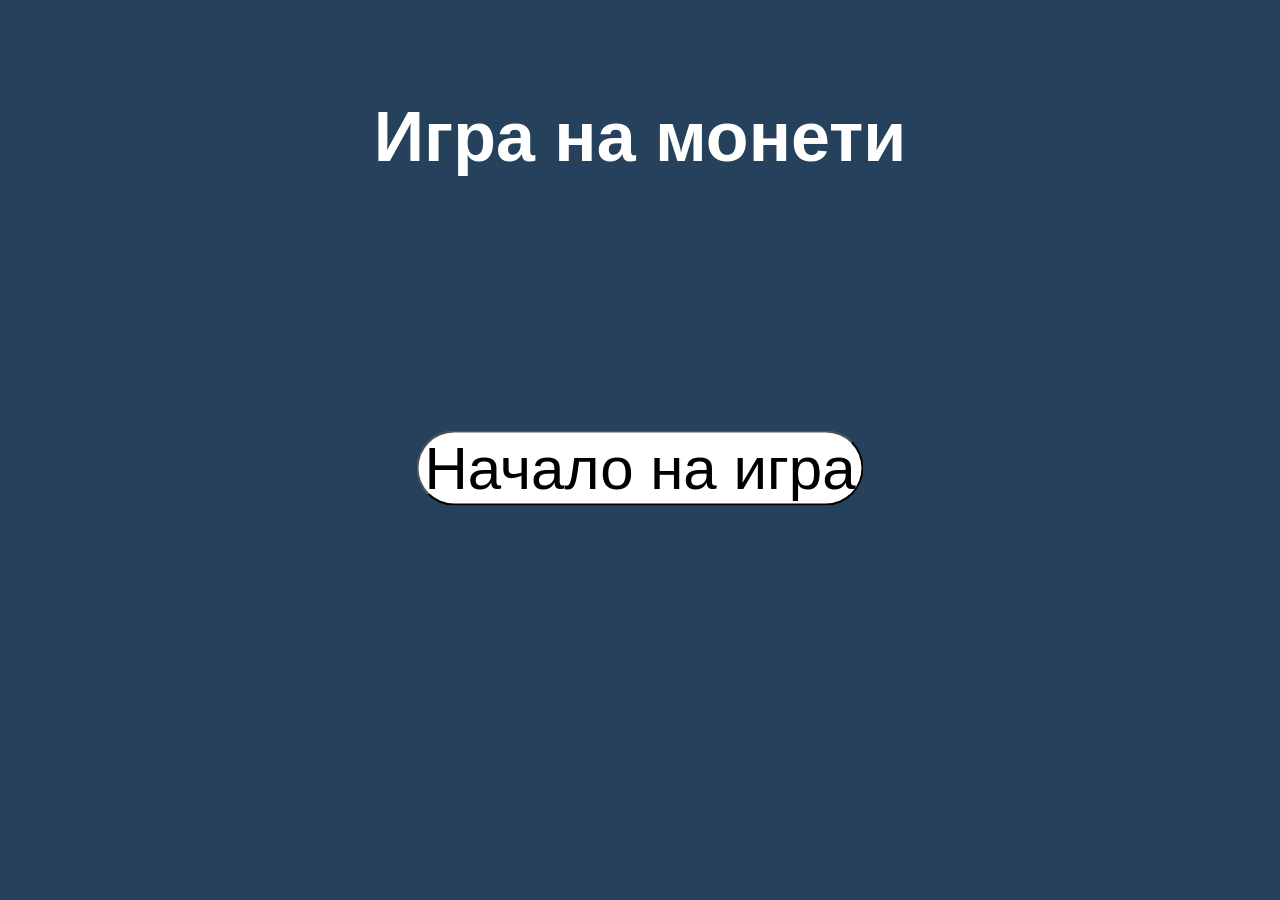
<file: index.html>
<!DOCTYPE html>
<html lang="en">

<head>
    <meta charset="UTF-8">
    <meta name="viewport" content="width=device-width, initial-scale=1.0">
    <title>Игра на монети</title>
    <link rel="stylesheet" href="styles.css">
</head>

<body>
    <h1 class="NameOfGame"> Игра на монети </h1>
    <a href="SetParameters.html">
        <button class="StartGame"> Начало на игра</button>
    </a>

</body>

</html>
</file>
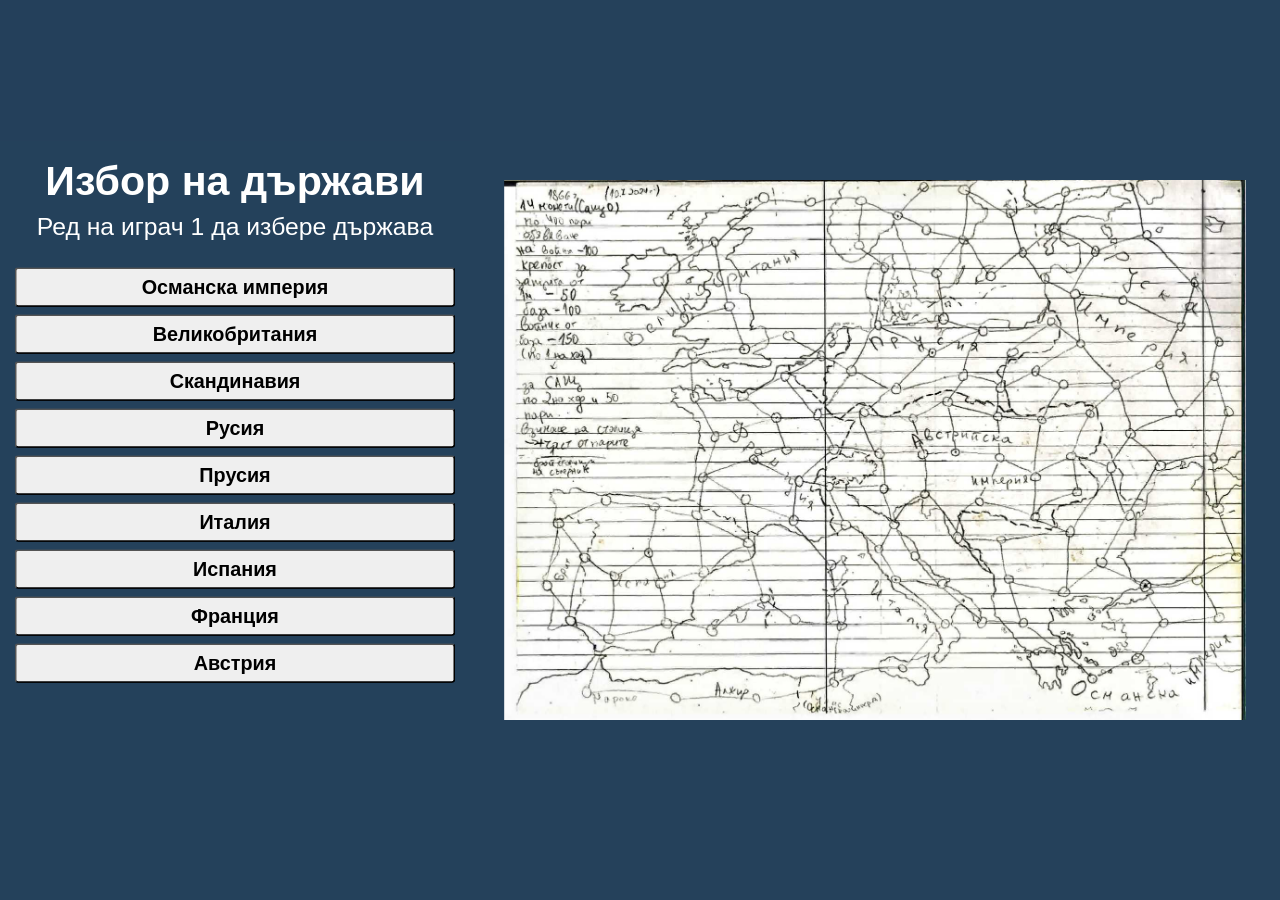
<file: countries_europe.html>
<!DOCTYPE html>
<html lang="en">
<head>
    <meta charset="UTF-8">
    <meta name="viewport" content="width=device-width, initial-scale=1.0">
    <title>Избор на държави</title>
    <link rel="stylesheet" href="styles.css">
</head>
<body>
    <!-- Left SVG for controls -->
    <svg id="left-svg" viewBox="0 0 570 1030" preserveAspectRatio="xMinYMid meet">
        <foreignObject width="570" height="1030">
            <div xmlns="http://www.w3.org/1999/xhtml" class="left-panel">
                <div class="textFont30">
                    <div id="country-selection" class="hidden">
                        <h2>Избор на държави</h2>
                        <div id="current-player">Ред на играч 1 да избере държава</div>
                    </div>
                </div>
                <div id="countries-list" class="countries-grid">
                    <button class="country-btn" data-country="Ottoman">Османска империя</button>
                    <button class="country-btn" data-country="Britain">Великобритания</button>
                    <button class="country-btn" data-country="Scandinavia">Скандинавия</button>
                    <button class="country-btn" data-country="Russia">Русия</button>
                    <button class="country-btn" data-country="Prussia">Прусия</button>
                    <button class="country-btn" data-country="Italy">Италия</button>
                    <button class="country-btn" data-country="Spain">Испания</button>
                    <button class="country-btn" data-country="France">Франция</button>
                    <button class="country-btn" data-country="Austria">Австрия</button>
                </div>
            </div>
        </foreignObject>
    </svg>

    <!-- Right SVG for map -->
    <svg id="right-svg" viewBox="0 0 1200 800" preserveAspectRatio="xMaxYMid meet">
        <image xlink:href="Europe.jpg" width="1200" height="800"></image>
        <g id="connections"></g>
        <g id="points"></g>
    </svg>

    <script src="data_europe.js"></script>
    <script src="countries_europe.js"></script>
</body>
</html>
</file>
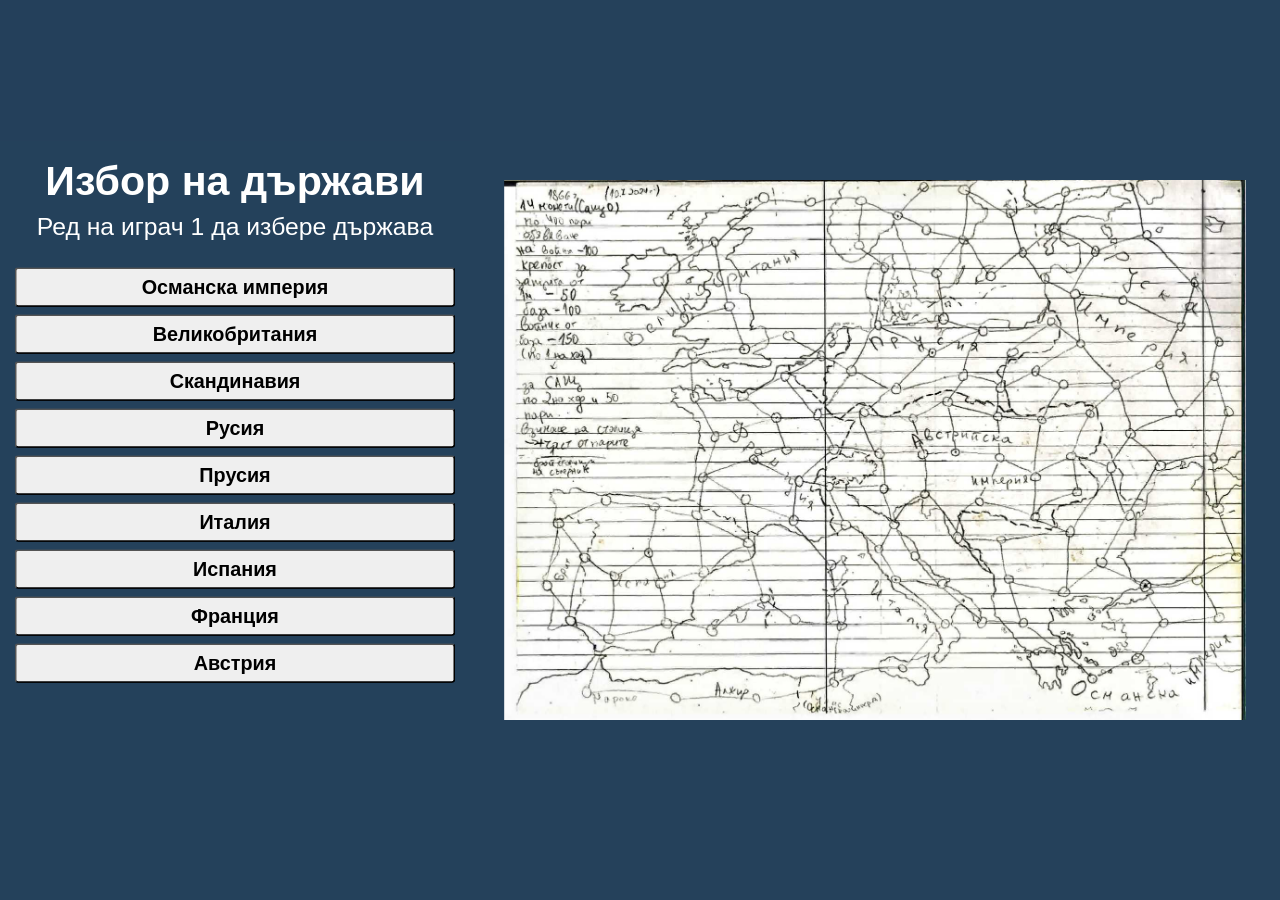
<file: countries_europe_3.html>
<!DOCTYPE html>
<html lang="en">
<head>
    <meta charset="UTF-8">
    <meta name="viewport" content="width=device-width, initial-scale=1.0">
    <title>Избор на държави - 3 играча</title>
    <link rel="stylesheet" href="styles.css">
</head>
<body>
    <!-- Left SVG for controls -->
    <svg id="left-svg" viewBox="0 0 570 1030" preserveAspectRatio="xMinYMid meet">
        <foreignObject width="570" height="1030">
            <div xmlns="http://www.w3.org/1999/xhtml" class="left-panel">
                <div class="textFont30">
                    <div id="country-selection" class="hidden">
                        <h2>Избор на държави</h2>
                        <div id="current-player">Ред на играч 1 да избере държава</div>
                    </div>
                </div>
                <div id="countries-list" class="countries-grid">
                    <button class="country-btn" data-country="Ottoman">Османска империя</button>
                    <button class="country-btn" data-country="Britain">Великобритания</button>
                    <button class="country-btn" data-country="Scandinavia">Скандинавия</button>
                    <button class="country-btn" data-country="Russia">Русия</button>
                    <button class="country-btn" data-country="Prussia">Прусия</button>
                    <button class="country-btn" data-country="Italy">Италия</button>
                    <button class="country-btn" data-country="Spain">Испания</button>
                    <button class="country-btn" data-country="France">Франция</button>
                    <button class="country-btn" data-country="Austria">Австрия</button>
                </div>
            </div>
        </foreignObject>
    </svg>

    <!-- Right SVG for map -->
    <svg id="right-svg" viewBox="0 0 1200 800" preserveAspectRatio="xMaxYMid meet">
        <image xlink:href="Europe.jpg" width="1200" height="800"></image>
        <g id="connections"></g>
        <g id="points"></g>
    </svg>

    <script src="data_europe.js"></script>
    <script src="countries_europe_3.js"></script>
</body>
</html>
</file>
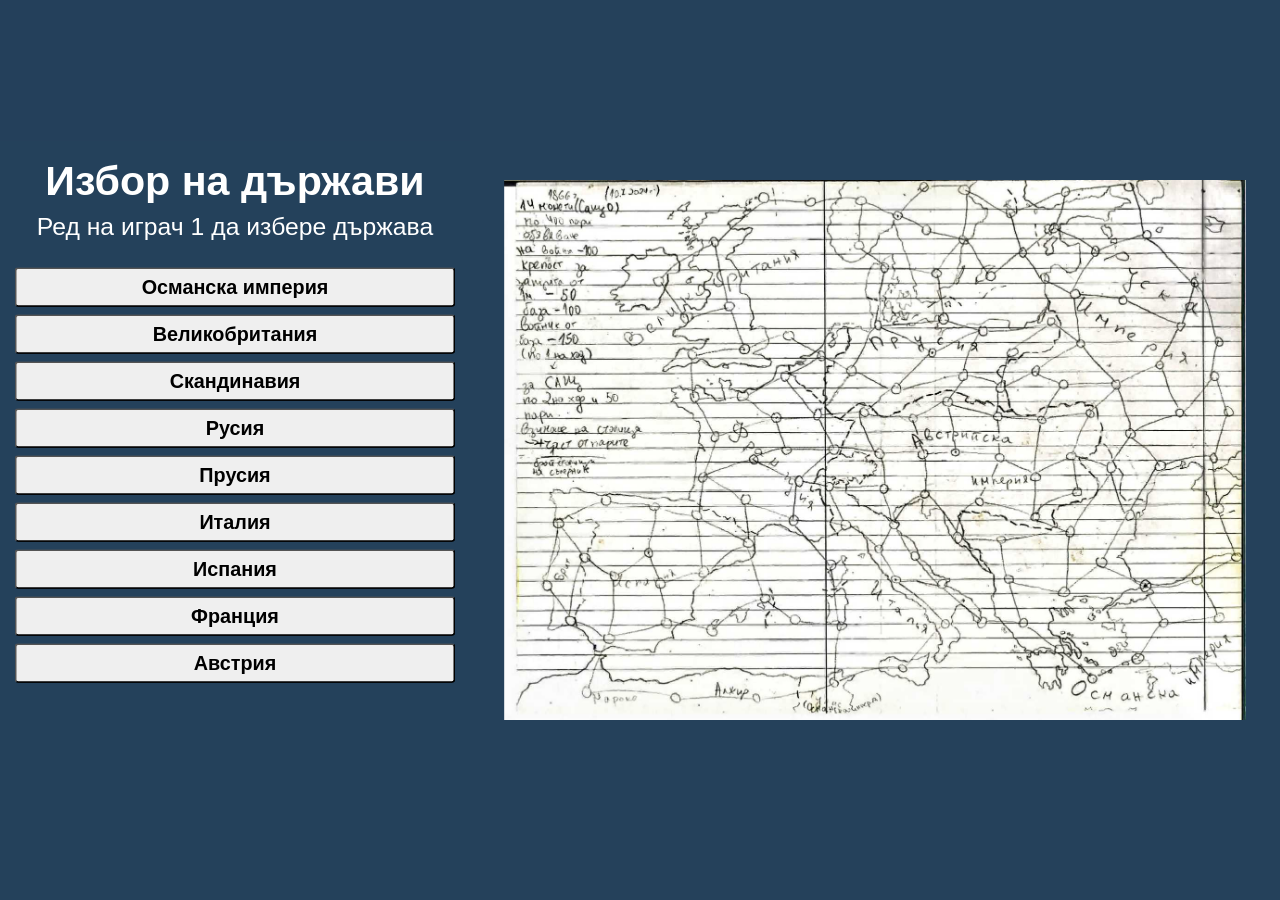
<file: countries_europe_4.html>
<!DOCTYPE html>
<html lang="en">
<head>
    <meta charset="UTF-8">
    <meta name="viewport" content="width=device-width, initial-scale=1.0">
    <title>Избор на държави - 4 играча</title>
    <link rel="stylesheet" href="styles.css">
</head>
<body>
    <!-- Left SVG for controls -->
    <svg id="left-svg" viewBox="0 0 570 1030" preserveAspectRatio="xMinYMid meet">
        <foreignObject width="570" height="1030">
            <div xmlns="http://www.w3.org/1999/xhtml" class="left-panel">
                <div class="textFont30">
                    <div id="country-selection" class="hidden">
                        <h2>Избор на държави</h2>
                        <div id="current-player">Ред на играч 1 да избере държава</div>
                    </div>
                </div>
                <div id="countries-list" class="countries-grid">
                    <button class="country-btn" data-country="Ottoman">Османска империя</button>
                    <button class="country-btn" data-country="Britain">Великобритания</button>
                    <button class="country-btn" data-country="Scandinavia">Скандинавия</button>
                    <button class="country-btn" data-country="Russia">Русия</button>
                    <button class="country-btn" data-country="Prussia">Прусия</button>
                    <button class="country-btn" data-country="Italy">Италия</button>
                    <button class="country-btn" data-country="Spain">Испания</button>
                    <button class="country-btn" data-country="France">Франция</button>
                    <button class="country-btn" data-country="Austria">Австрия</button>
                </div>
            </div>
        </foreignObject>
    </svg>

    <!-- Right SVG for map -->
    <svg id="right-svg" viewBox="0 0 1200 800" preserveAspectRatio="xMaxYMid meet">
        <image xlink:href="Europe.jpg" width="1200" height="800"></image>
        <g id="connections"></g>
        <g id="points"></g>
    </svg>

    <script src="data_europe.js"></script>
    <script src="countries_europe_4.js"></script>
</body>
</html>
</file>
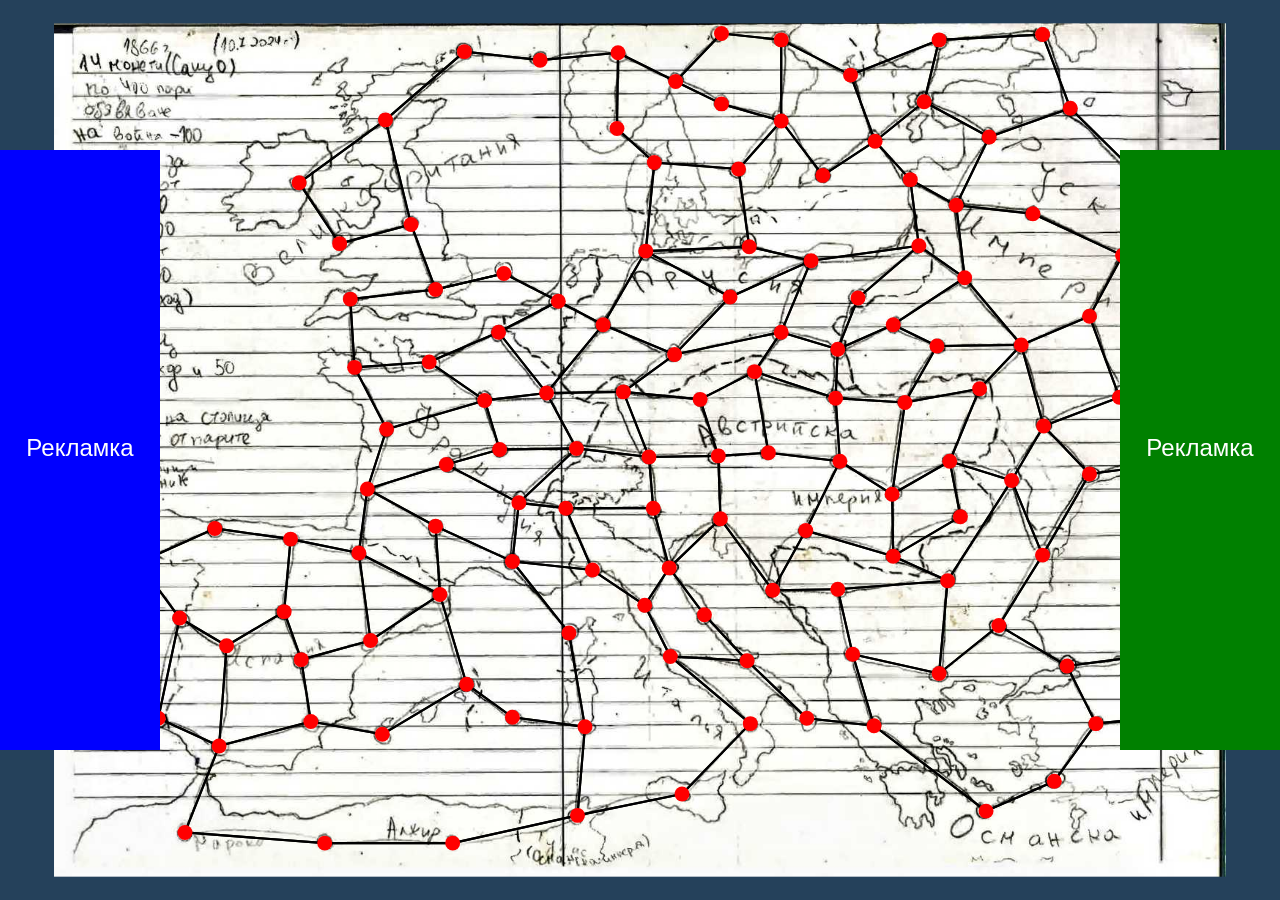
<file: game_europe.html>
<!DOCTYPE html>
<html lang="en">

<head>
    <meta charset="UTF-8">
    <meta name="viewport" content="width=device-width, initial-scale=1.0">
    <title>Европа</title>
    <link rel="stylesheet" href="styles.css">
</head>

<body>

    <svg id="left-side-image" class="side-image" xmlns="http://www.w3.org/2000/svg" viewBox="0 0 160 600">
        <!-- Example SVG content, you can customize it as needed -->
        <rect x="0" y="0" width="160" height="600" fill="blue" />
        <text x="50%" y="50%" text-anchor="middle" dominant-baseline="middle" fill="white" font-size="24">Рекламка</text>
    </svg>

    <!-- Right side SVG image -->
    <svg id="right-side-image" class="side-image" xmlns="http://www.w3.org/2000/svg" viewBox="0 0 160 600">
        <!-- Example SVG content, you can customize it as needed -->
        <rect x="0" y="0" width="160" height="600" fill="green" />
        <text x="50%" y="50%" text-anchor="middle" dominant-baseline="middle" fill="white" font-size="24">Рекламка</text>
    </svg>

    <svg viewBox="0 0 1200 800" preserveAspectRatio="xMidYMid meet" xmlns="http://www.w3.org/2000/svg">
        <image xlink:href="Europe.jpg" width="1200" height="800"></image>
        <g id="connections"></g>
        <g id="points"></g>
        <g id="pawns"></g>
    </svg>

    <script src="data_europe.js"></script>
    <script src="script_europe.js"></script>
</body>

</html>
</file>
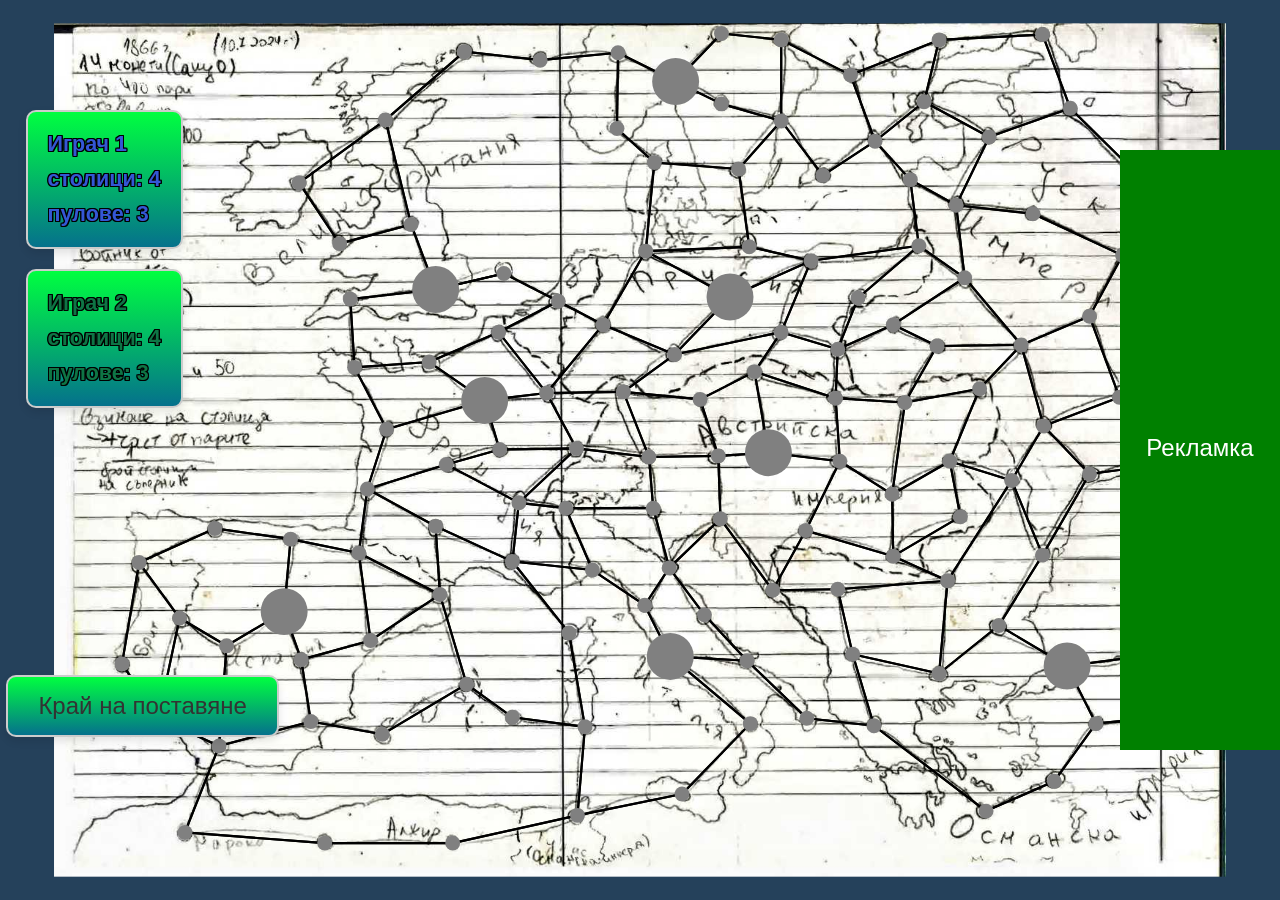
<file: game_europe_2.html>
<!DOCTYPE html>
<html lang="bg">

<head>
    <meta charset="UTF-8">
    <meta name="viewport" content="width=device-width, initial-scale=1.0">
    <title>Европа</title>
    <link rel="stylesheet" href="styles.css">
</head>

<body>
    <!-- Right side SVG image -->
    <svg id="right-side-image" class="side-image" xmlns="http://www.w3.org/2000/svg" viewBox="0 0 160 600">
        <!-- Example SVG content, you can customize it as needed -->
        <rect x="0" y="0" width="160" height="600" fill="green" />
        <text x="50%" y="50%" text-anchor="middle" dominant-baseline="middle" fill="white" font-size="24">Рекламка</text>
    </svg>

    <div class="location">
        <div id="pawns-count" class="pawns-count">
            <p id="player1-name" class="player1-names"></p> <!-- Here should be the player 1 name -->
            <p id="player1-capitals-info" class="player1-names">столици: <span id="player1-capitals" class="player1-capitals">4</span></p> <!-- Here should be the player 1 capitals -->
            <p id="player1-info" class="player1-names">пулове: <span id="player1-pawns" class="player1-pawns">0</span></p> <!-- Here should be the player 1 pawns -->
        </div>
        <div id="capitals-count" class="capitals-count">
            <p id="player2-name" class="player2-names"></p> <!-- Here should be the player 2 name -->
            <p id="player2-capitals-info" class="player2-names">столици: <span id="player2-capitals" class="player2-capitals">4</span></p> <!-- Here should be the player 2 capitals -->
            <p id="player2-info" class="player2-names">пулове: <span id="player2-pawns" class="player2-pawns">0</span></p> <!-- Here should be the player 2 pawns -->
        </div>
    

    <div id="info-panel">
        <div id="player1-capital-info"></div>
        <div id="player2-capital-info"></div>
      </div>
    </div>
      
    <button id="endPlacingButton" style="position: absolute; top: 75%; left: 0.5%; padding: 15px 30px; font-size: 24px; background: linear-gradient(to bottom, #00FF40, #05718c); border: 2px solid #ccc; border-radius: 10px; color: #333; cursor: pointer; box-shadow: 0 4px 8px rgba(0, 0, 0, 0.1);">Край на поставяне</button>

    <svg viewBox="0 0 1200 800" preserveAspectRatio="xMidYMid meet" xmlns="http://www.w3.org/2000/svg">
        <image xlink:href="Europe.jpg" width="1200" height="800"></image>
        <g id="connections"></g> 
        <g id="points"></g>
        <g id="pawns"></g>
    </svg>

    <script src="data_europe.js"></script>
    <script src="script_europe_2.js"></script>
</body>

</html>
</file>
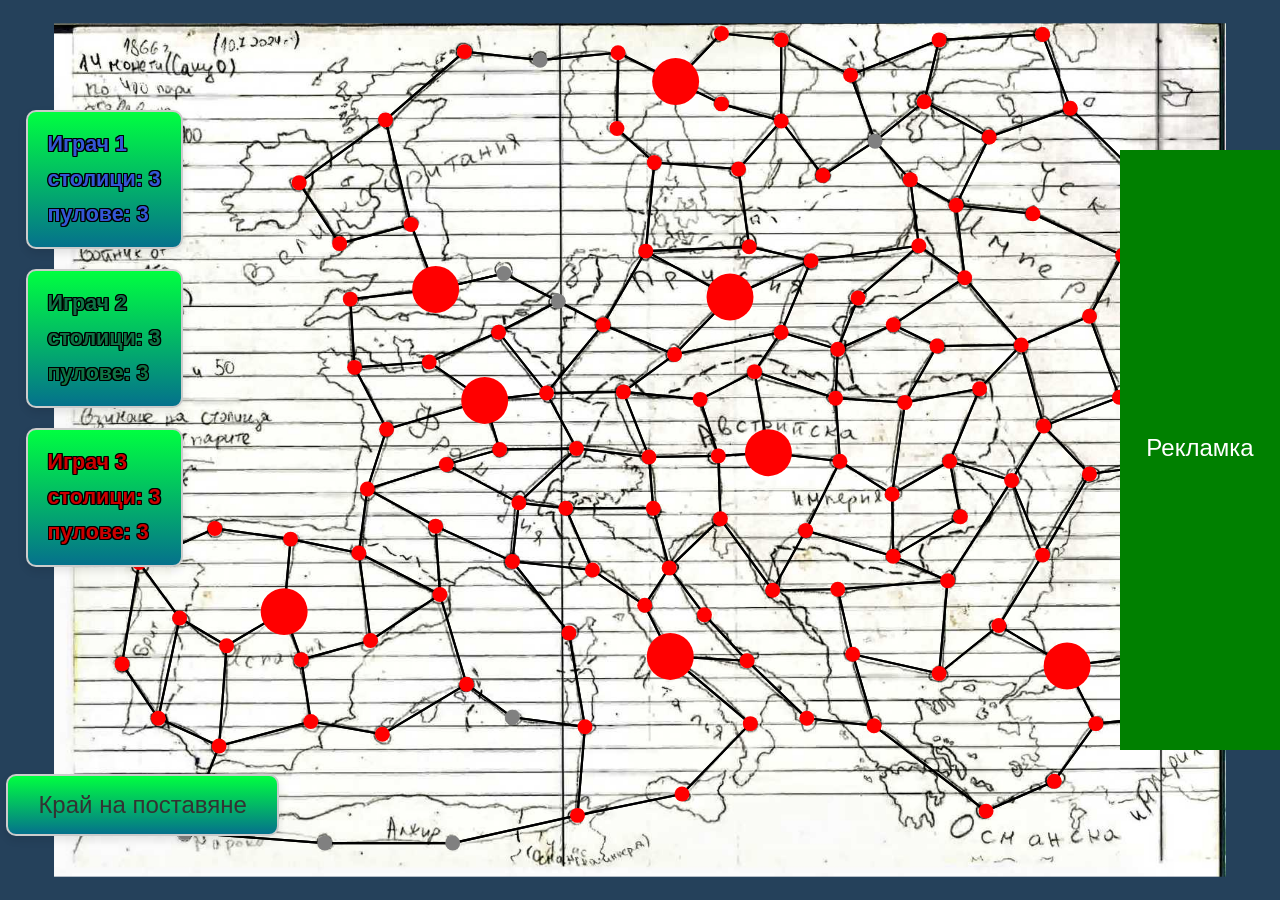
<file: game_europe_3.html>
<!DOCTYPE html>
<html lang="bg">

<head>
    <meta charset="UTF-8">
    <meta name="viewport" content="width=device-width, initial-scale=1.0">
    <title>Европа</title>
    <link rel="stylesheet" href="styles.css">
</head>

<body>
    <!-- Right side SVG image -->
    <svg id="right-side-image" class="side-image" xmlns="http://www.w3.org/2000/svg" viewBox="0 0 160 600">
        <!-- Example SVG content, you can customize it as needed -->
        <rect x="0" y="0" width="160" height="600" fill="green" />
        <text x="50%" y="50%" text-anchor="middle" dominant-baseline="middle" fill="white" font-size="24">Рекламка</text>
    </svg>

    <div class="location">
        <div id="pawns-count" class="pawns-count">
            <p id="player1-name" class="player1-names"></p> <!-- Here should be the player 1 name -->
            <p id="player1-capitals-info" class="player1-names">столици: <span id="player1-capitals" class="player1-capitals">4</span></p> <!-- Here should be the player 1 capitals -->
            <p id="player1-info" class="player1-names">пулове: <span id="player1-pawns" class="player1-pawns">0</span></p> <!-- Here should be the player 1 pawns -->
        </div>
        <div id="capitals-count" class="capitals-count">
            <p id="player2-name" class="player2-names"></p> <!-- Here should be the player 2 name -->
            <p id="player2-capitals-info" class="player2-names">столици: <span id="player2-capitals" class="player2-capitals">4</span></p> <!-- Here should be the player 2 capitals -->
            <p id="player2-info" class="player2-names">пулове: <span id="player2-pawns" class="player2-pawns">0</span></p> <!-- Here should be the player 2 pawns -->
        </div>
        <div id="player3-panel" class="capitals-count">
            <p id="player3-name" class="player3-names"></p>
            <p id="player3-capitals-info" class="player3-names">столици: <span id="player3-capitals" class="player3-capitals">3</span></p>
            <p id="player3-info" class="player3-names">пулове: <span id="player3-pawns" class="player3-pawns">0</span></p>
        </div>
    

    <div id="info-panel">
        <div id="player1-capital-info"></div>
        <div id="player2-capital-info"></div>
      </div>
    </div>
      
    <button id="endPlacingButton" style="position: absolute; top: 86%; left: 0.5%; padding: 15px 30px; font-size: 24px; background: linear-gradient(to bottom, #00FF40, #05718c); border: 2px solid #ccc; border-radius: 10px; color: #333; cursor: pointer; box-shadow: 0 4px 8px rgba(0, 0, 0, 0.1);">Край на поставяне</button>

    <svg viewBox="0 0 1200 800" preserveAspectRatio="xMidYMid meet" xmlns="http://www.w3.org/2000/svg">
        <image xlink:href="Europe.jpg" width="1200" height="800"></image>
        <g id="connections"></g> 
        <g id="points"></g>
        <g id="pawns"></g>
    </svg>

    <script src="data_europe.js"></script>
    <script src="script_europe_3.js"></script>
</body>

</html>
</file>
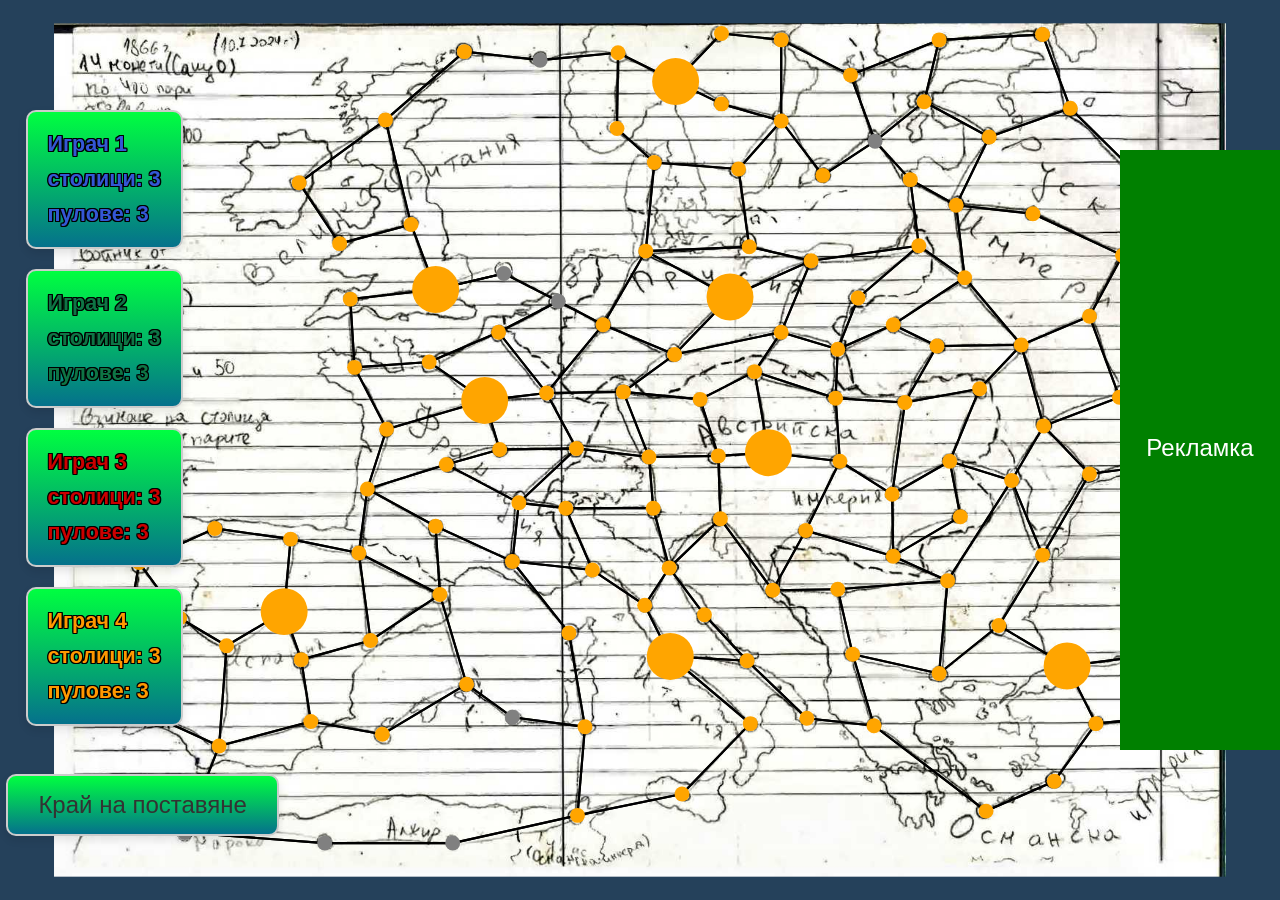
<file: game_europe_4.html>
<!DOCTYPE html>
<html lang="bg">

<head>
    <meta charset="UTF-8">
    <meta name="viewport" content="width=device-width, initial-scale=1.0">
    <title>Европа</title>
    <link rel="stylesheet" href="styles.css">
</head>

<body>
    <!-- Right side SVG image -->
    <svg id="right-side-image" class="side-image" xmlns="http://www.w3.org/2000/svg" viewBox="0 0 160 600">
        <!-- Example SVG content, you can customize it as needed -->
        <rect x="0" y="0" width="160" height="600" fill="green" />
        <text x="50%" y="50%" text-anchor="middle" dominant-baseline="middle" fill="white" font-size="24">Рекламка</text>
    </svg>

    <div class="location">
        <div id="pawns-count" class="pawns-count">
            <p id="player1-name" class="player1-names"></p> <!-- Here should be the player 1 name -->
            <p id="player1-capitals-info" class="player1-names">столици: <span id="player1-capitals" class="player1-capitals">4</span></p> <!-- Here should be the player 1 capitals -->
            <p id="player1-info" class="player1-names">пулове: <span id="player1-pawns" class="player1-pawns">0</span></p> <!-- Here should be the player 1 pawns -->
        </div>
        <div id="capitals-count" class="capitals-count">
            <p id="player2-name" class="player2-names"></p> <!-- Here should be the player 2 name -->
            <p id="player2-capitals-info" class="player2-names">столици: <span id="player2-capitals" class="player2-capitals">4</span></p> <!-- Here should be the player 2 capitals -->
            <p id="player2-info" class="player2-names">пулове: <span id="player2-pawns" class="player2-pawns">0</span></p> <!-- Here should be the player 2 pawns -->
        </div>
        <div id="player3-panel" class="capitals-count">
            <p id="player3-name" class="player3-names"></p>
            <p id="player3-capitals-info" class="player3-names">столици: <span id="player3-capitals" class="player3-capitals">3</span></p>
            <p id="player3-info" class="player3-names">пулове: <span id="player3-pawns" class="player3-pawns">0</span></p>
        </div>
        <div id="player4-panel" class="capitals-count">
            <p id="player4-name" class="player4-names"></p>
            <p id="player4-capitals-info" class="player4-names">столици: <span id="player4-capitals" class="player4-capitals">3</span></p>
            <p id="player4-info" class="player4-names">пулове: <span id="player4-pawns" class="player4-pawns">0</span></p>
        </div>
    

    <div id="info-panel">
        <div id="player1-capital-info"></div>
        <div id="player2-capital-info"></div>
      </div>
    </div>
      
    <button id="endPlacingButton" style="position: absolute; top: 86%; left: 0.5%; padding: 15px 30px; font-size: 24px; background: linear-gradient(to bottom, #00FF40, #05718c); border: 2px solid #ccc; border-radius: 10px; color: #333; cursor: pointer; box-shadow: 0 4px 8px rgba(0, 0, 0, 0.1);">Край на поставяне</button>

    <svg viewBox="0 0 1200 800" preserveAspectRatio="xMidYMid meet" xmlns="http://www.w3.org/2000/svg">
        <image xlink:href="Europe.jpg" width="1200" height="800"></image>
        <g id="connections"></g> 
        <g id="points"></g>
        <g id="pawns"></g>
    </svg>

    <script src="data_europe.js"></script>
    <script src="script_europe_4.js"></script>
</body>

</html>
</file>
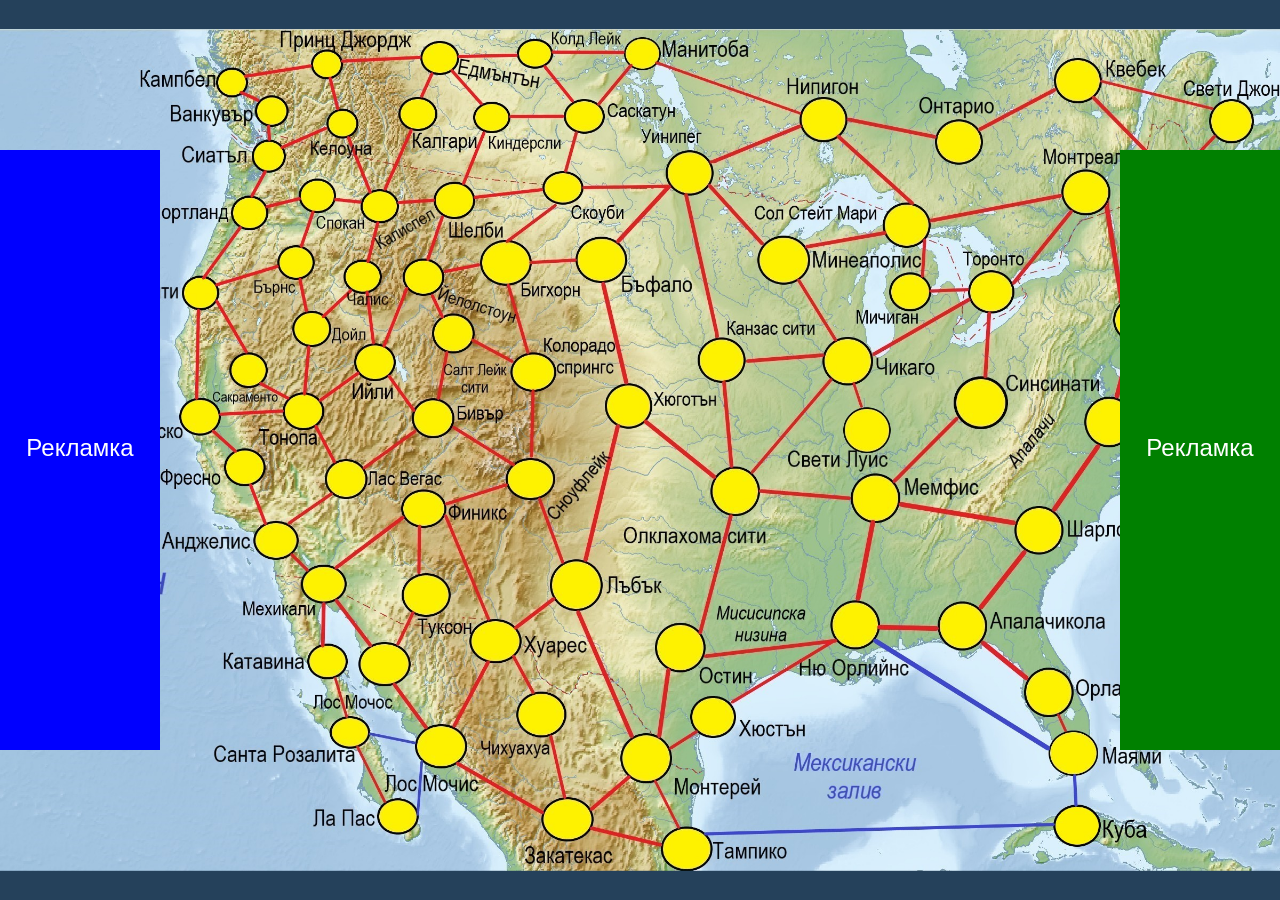
<file: game_usa.html>
<!DOCTYPE html>
<html lang="en">

<head>
    <meta charset="UTF-8">
    <meta name="viewport" content="width=device-width, initial-scale=1.0">
    <title>САЩ</title>
    <link rel="stylesheet" href="styles.css">
</head>

<body>
    <svg id="left-side-image" class="side-image" xmlns="http://www.w3.org/2000/svg" viewBox="0 0 160 600">
        <!-- Example SVG content, you can customize it as needed -->
        <rect x="0" y="0" width="160" height="600" fill="blue" />
        <text x="50%" y="50%" text-anchor="middle" dominant-baseline="middle" fill="white" font-size="24">Рекламка</text>
    </svg>

    <!-- Right side SVG image -->
    <svg id="right-side-image" class="side-image" xmlns="http://www.w3.org/2000/svg" viewBox="0 0 160 600">
        <!-- Example SVG content, you can customize it as needed -->
        <rect x="0" y="0" width="160" height="600" fill="green" />
        <text x="50%" y="50%" text-anchor="middle" dominant-baseline="middle" fill="white" font-size="24">Рекламка</text>
    </svg>

    <svg viewBox="0 0 1200 800" preserveAspectRatio="xMidYMid meet" xmlns="http://www.w3.org/2000/svg">
        <image xlink:href="USA.jpg" width="1200" height="800"></image>
        <g id="connections"></g>
        <g id="points"></g>
        <g id="pawns"></g>
    </svg>

    <script src="data_USA.js"></script>
    <script src="script_USA.js"></script>
</body>

</html>
</file>
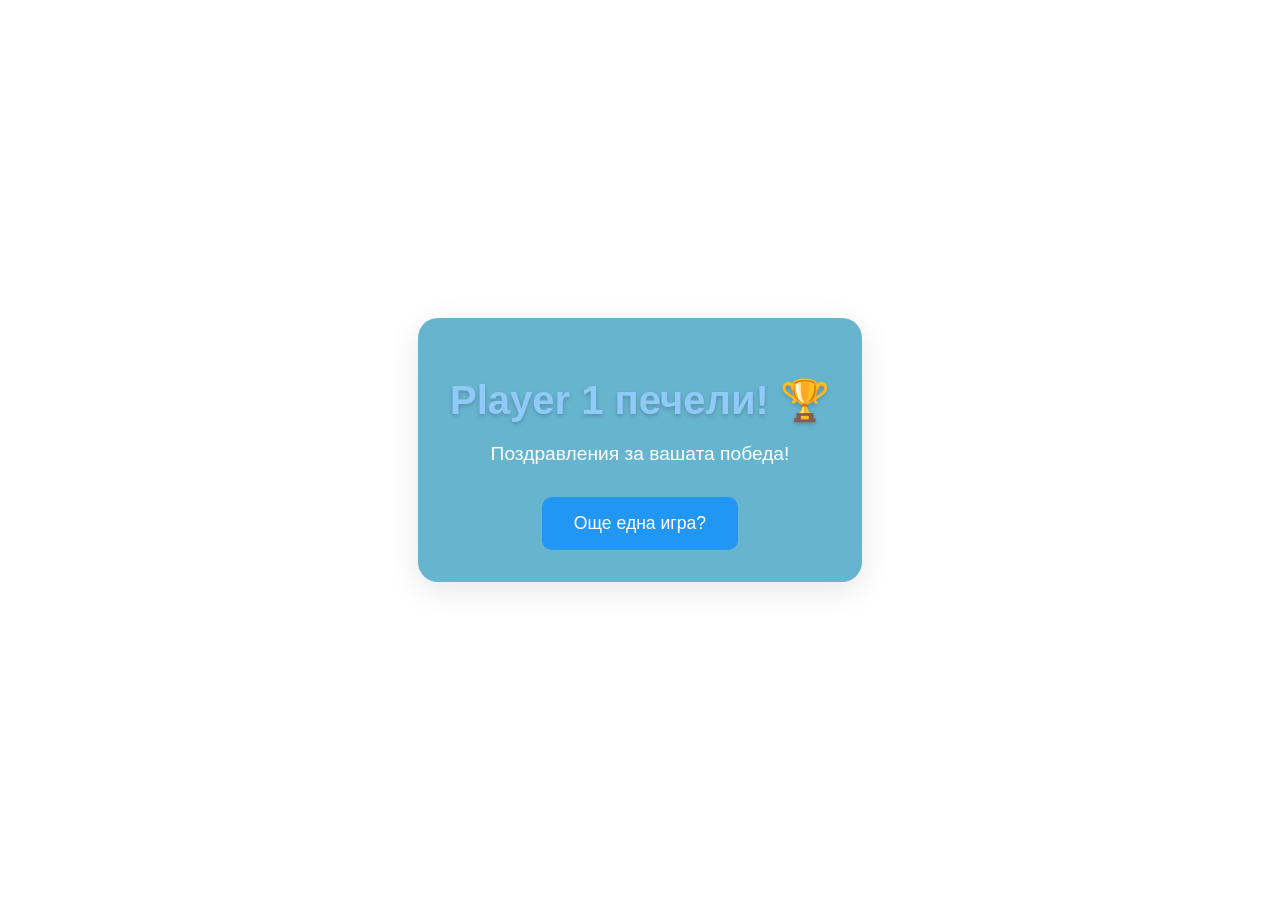
<file: player1_win.html>
<!DOCTYPE html>
<html lang="en">
<head>
    <style>
        body {
            background: linear-gradient(135deg, #1976d2, #0d47a1);
            background-image: url(https://img.freepik.com/free-photo/war-conflict-landscape-with-soldiers-fighting_23-2149766327.jpg);
            background-repeat: no-repeat;
            background-size: cover;
            font-family: 'Arial', sans-serif;
            margin: 0;
            height: 100vh;
            display: flex;
            justify-content: center;
            align-items: center;
        }
        .win-container {
            background: rgb(0, 130, 173, 0.6);
            backdrop-filter: blur(10px);
            border-radius: 20px;
            padding: 2rem;
            text-align: center;
            color: white;
            box-shadow: 0 8px 32px rgba(0, 0, 0, 0.1);
            animation: fadeIn 0.5s ease-out;
        }
        .win-title {
            font-size: 2.5rem;
            margin-bottom: 1rem;
            color: #90caf9;
            text-shadow: 0 2px 4px rgba(0,0,0,0.2);
        }
        .win-message {
            font-size: 1.2rem;
            margin-bottom: 2rem;
        }
        .play-again {
            background: #2196f3;
            color: white;
            border: none;
            padding: 1rem 2rem;
            border-radius: 10px;
            font-size: 1.1rem;
            cursor: pointer;
            transition: transform 0.2s, background 0.2s;
        }
        .play-again:hover {
            background: #1e88e5;
            transform: scale(1.05);
        }
        @keyframes fadeIn {
            from { opacity: 0; transform: translateY(-20px); }
            to { opacity: 1; transform: translateY(0); }
        }
    </style>
    <script>
        window.onload = function() {
            const gameData = JSON.parse(localStorage.getItem("gameData")) || { playerNames: ["Player 1", "Player 2"] };
            const playerName = gameData.playerNames[0] || "Player 1";
            document.querySelector('.win-title').textContent = `${playerName}  печели! 🏆`;
        }
    </script>
</head>
<body>
    <div class="win-container">
        <h1 class="win-title">Player 1 Wins! 🏆</h1>
        <p class="win-message">Поздравления за вашата победа!</p>
        <button class="play-again" onclick="window.location.href='index.html'">
            Още една игра?
        </button>
    </div>
</body>
</html>
</file>
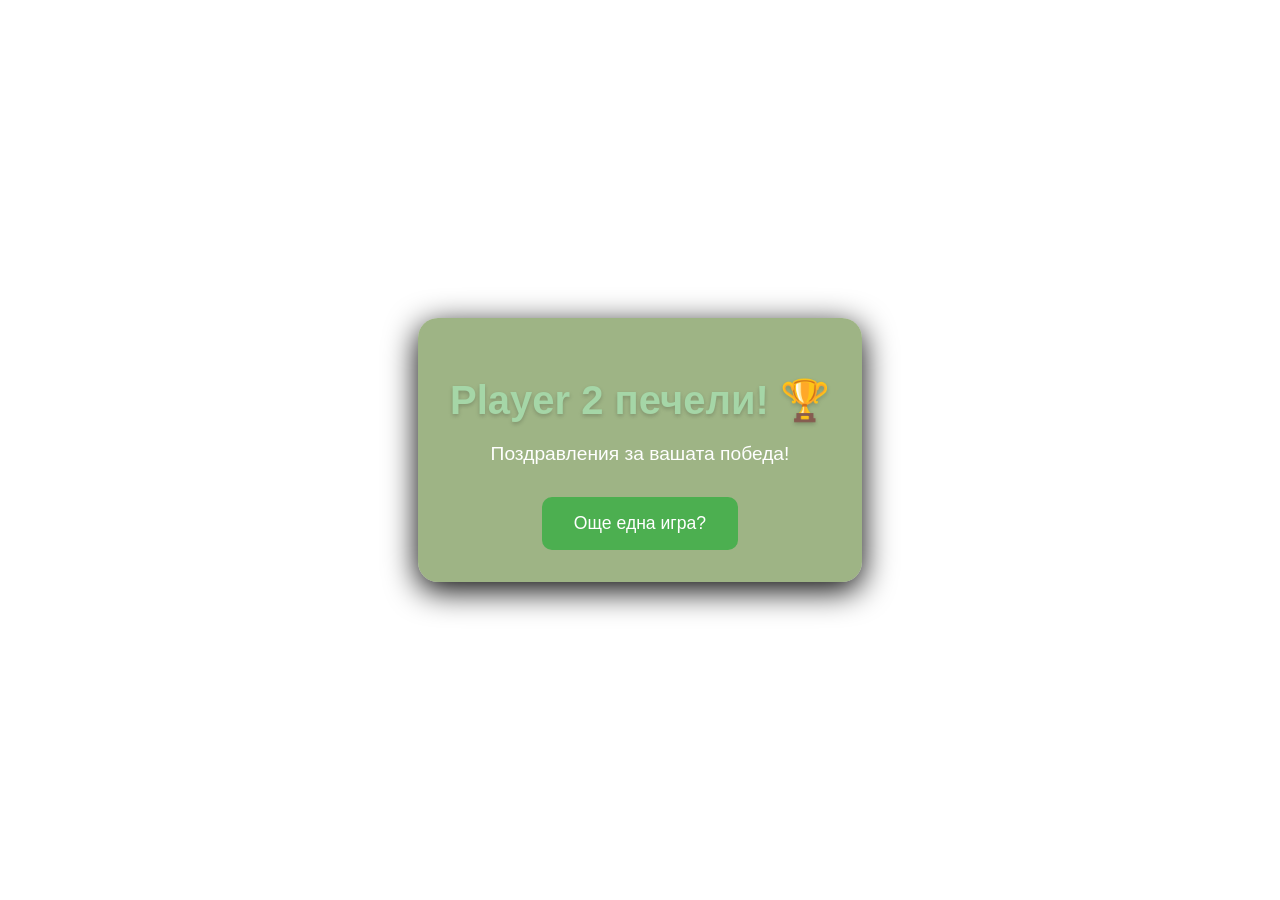
<file: player2_win.html>
<!DOCTYPE html>
<html lang="en">
<head>
    <style>
        body {
            background: linear-gradient(135deg, #43a047, #1b5e20);
            background-image: url(https://i.pinimg.com/1200x/a0/8d/3b/a08d3b02da6ebb6a7a12cddaefb53481.jpg);
            background-repeat: no-repeat;
            background-size: cover;
            font-family: 'Arial', sans-serif;
            margin: 0;
            height: 100vh;
            display: flex;
            justify-content: center;
            align-items: center;
        }
        .win-container {
            background: rgba(94, 130, 52, 0.6);
            backdrop-filter: blur(10px);
            border-radius: 20px;
            padding: 2rem;
            text-align: center;
            color: white;
            box-shadow: 0 8px 32px rgba(0, 0, 0,1);
            animation: fadeIn 0.5s ease-out;
        }
        .win-title {
            font-size: 2.5rem;
            margin-bottom: 1rem;
            color: #a5d6a7;
            text-shadow: 0 2px 4px rgba(0,0,0,0.2);
        }
        .win-message {
            font-size: 1.2rem;
            margin-bottom: 2rem;
        }
        .play-again {
            background: #4caf50;
            color: white;
            border: none;
            padding: 1rem 2rem;
            border-radius: 10px;
            font-size: 1.1rem;
            cursor: pointer;
            transition: transform 0.2s, background 0.2s;
        }
        .play-again:hover {
            background: #43a047;
            transform: scale(1.05);
        }
        @keyframes fadeIn {
            from { opacity: 0; transform: translateY(-20px); }
            to { opacity: 1; transform: translateY(0); }
        }
    </style>
    <script>
        window.onload = function() {
            const gameData = JSON.parse(localStorage.getItem("gameData")) || { playerNames: ["Player 1", "Player 2"] };
            const playerName = gameData.playerNames[1] || "Player 2";
            document.querySelector('.win-title').textContent = `${playerName} печели! 🏆`;
        }
    </script>
</head>
<body>
    <div class="win-container">
        <h1 class="win-title">Player 2 Wins! 🏆</h1>
        <p class="win-message">Поздравления за вашата победа!</p>
        <button class="play-again" onclick="window.location.href='index.html'">
            Още една игра?
        </button>
    </div>
</body>
</html>
</html>
</file>
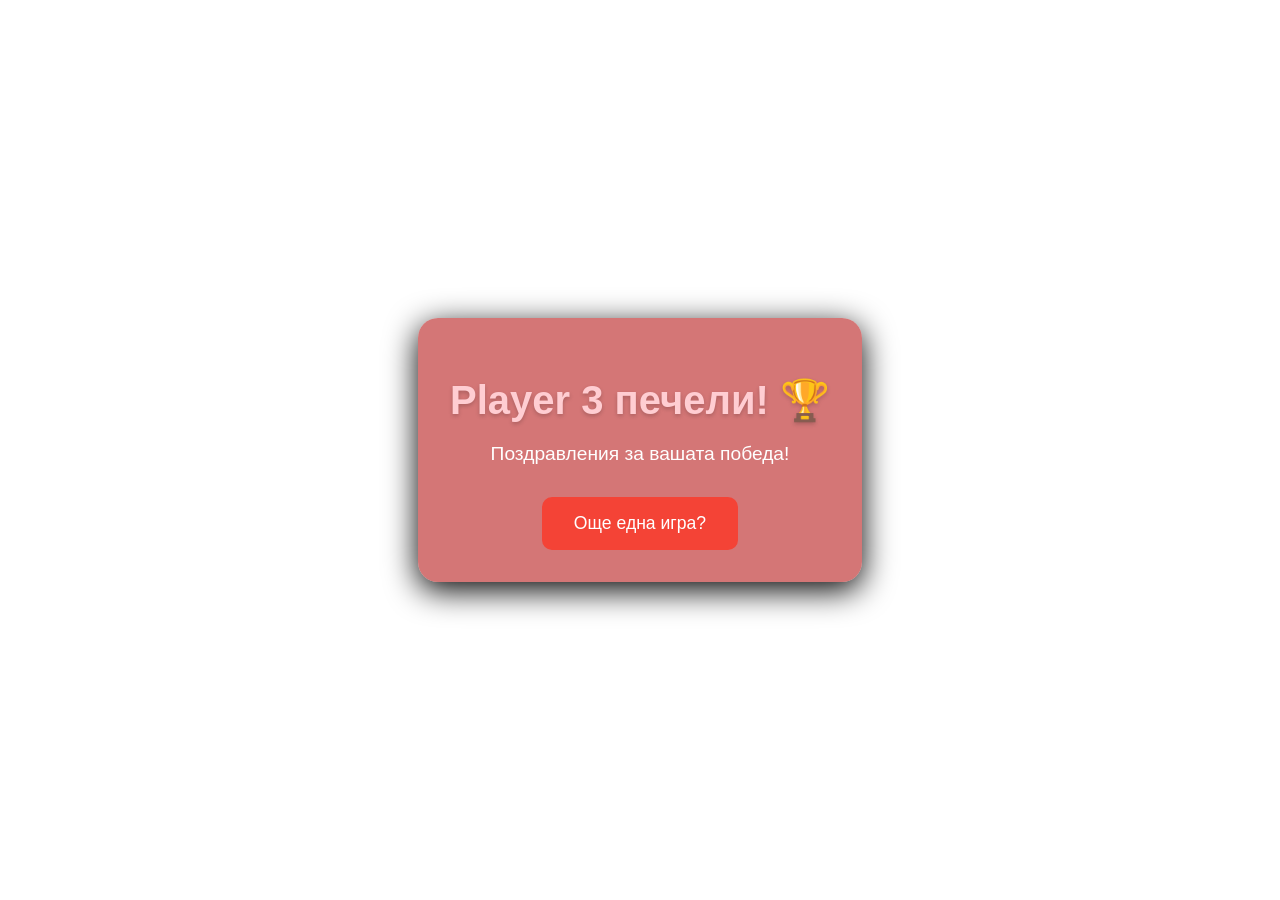
<file: player3_win.html>
<!DOCTYPE html>
<html lang="en">
<head>
    <style>
        body {
            background: linear-gradient(135deg, #d32f2f, #b71c1c);
            background-image: url(https://img.freepik.com/premium-photo/soldiers-world-war-ii-action-against-red-background_1308175-143514.jpg?w=1060);
            background-repeat: no-repeat;
            background-size: cover;
            font-family: 'Arial', sans-serif;
            margin: 0;
            height: 100vh;
            display: flex;
            justify-content: center;
            align-items: center;
        }
        .win-container {
            background: rgba(183, 28, 28, 0.6);
            backdrop-filter: blur(10px);
            border-radius: 20px;
            padding: 2rem;
            text-align: center;
            color: white;
            box-shadow: 0 8px 32px rgba(0, 0, 0, 1);
            animation: fadeIn 0.5s ease-out;
        }
        .win-title {
            font-size: 2.5rem;
            margin-bottom: 1rem;
            color: #ffcdd2;
            text-shadow: 0 2px 4px rgba(0,0,0,0.2);
        }
        .win-message {
            font-size: 1.2rem;
            margin-bottom: 2rem;
        }
        .play-again {
            background: #f44336;
            color: white;
            border: none;
            padding: 1rem 2rem;
            border-radius: 10px;
            font-size: 1.1rem;
            cursor: pointer;
            transition: transform 0.2s, background 0.2s;
        }
        .play-again:hover {
            background: #d32f2f;
            transform: scale(1.05);
        }
        @keyframes fadeIn {
            from { opacity: 0; transform: translateY(-20px); }
            to { opacity: 1; transform: translateY(0); }
        }
    </style>
    <script>
        window.onload = function() {
            const gameData = JSON.parse(localStorage.getItem("gameData")) || { playerNames: ["Player 1", "Player 2", "Player 3"] };
            const playerName = gameData.playerNames[2] || "Player 3";
            document.querySelector('.win-title').textContent = `${playerName} печели! 🏆`;
        }
    </script>
</head>
<body>
    <div class="win-container">
        <h1 class="win-title">Player 3 Wins! 🏆</h1>
        <p class="win-message">Поздравления за вашата победа!</p>
        <button class="play-again" onclick="window.location.href='index.html'">
            Още една игра?
        </button>
    </div>
</body>
</html>
</file>
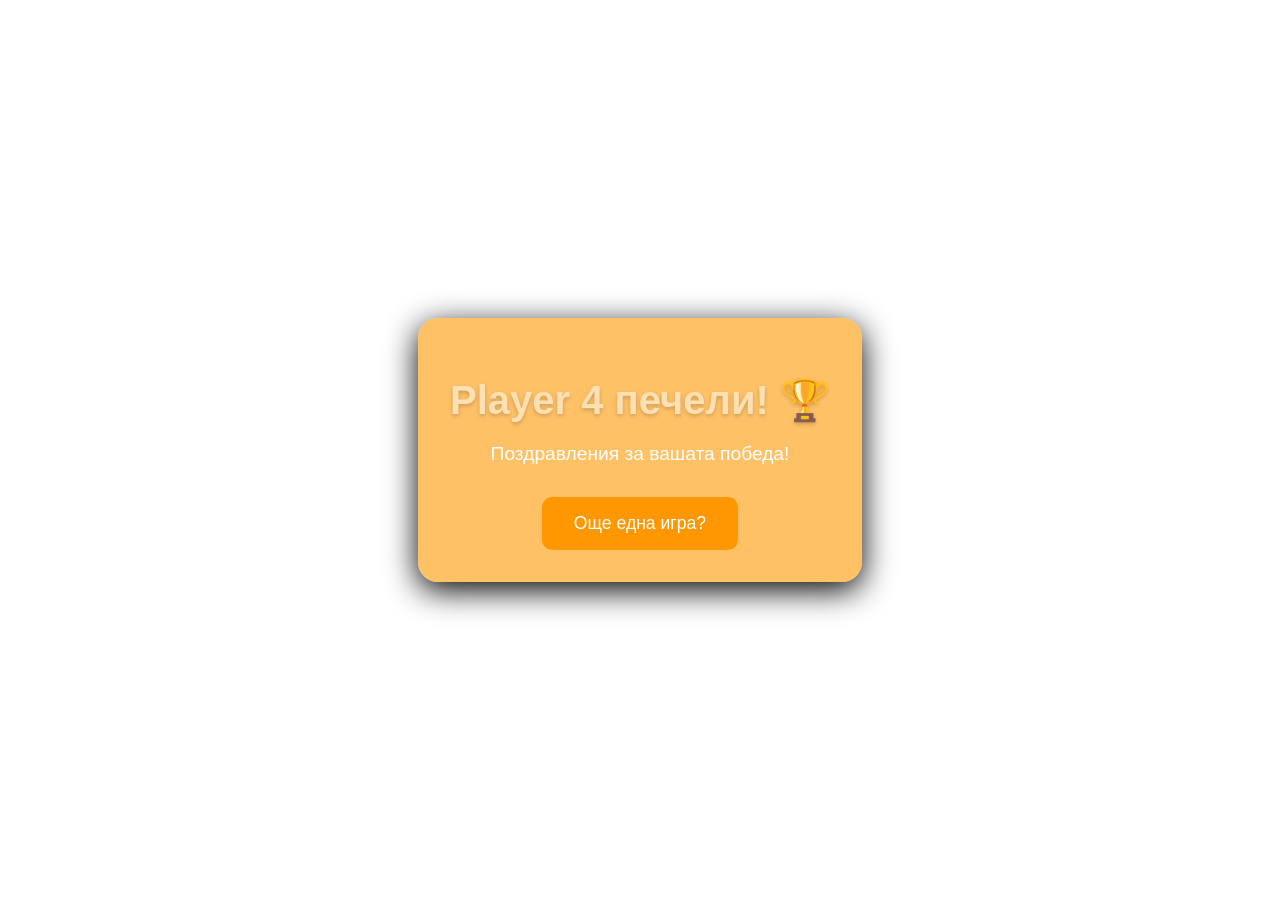
<file: player4_win.html>
<!DOCTYPE html>
<html lang="en">
<head>
    <style>
        body {
            background: linear-gradient(135deg, #ff9800, #e65100);
            background-image: url(https://img.freepik.com/free-photo/war-conflict-landscape-with-tank_23-2149766322.jpg);
            background-repeat: no-repeat;
            background-size: cover;
            font-family: 'Arial', sans-serif;
            margin: 0;
            height: 100vh;
            display: flex;
            justify-content: center;
            align-items: center;
        }
        .win-container {
            background: rgba(255, 152, 0, 0.6);
            backdrop-filter: blur(10px);
            border-radius: 20px;
            padding: 2rem;
            text-align: center;
            color: white;
            box-shadow: 0 8px 32px rgba(0, 0, 0,1);
            animation: fadeIn 0.5s ease-out;
        }
        .win-title {
            font-size: 2.5rem;
            margin-bottom: 1rem;
            color: #ffe0b2;
            text-shadow: 0 2px 4px rgba(0,0,0,0.2);
        }
        .win-message {
            font-size: 1.2rem;
            margin-bottom: 2rem;
        }
        .play-again {
            background: #ff9800;
            color: white;
            border: none;
            padding: 1rem 2rem;
            border-radius: 10px;
            font-size: 1.1rem;
            cursor: pointer;
            transition: transform 0.2s, background 0.2s;
        }
        .play-again:hover {
            background: #f57c00;
            transform: scale(1.05);
        }
        @keyframes fadeIn {
            from { opacity: 0; transform: translateY(-20px); }
            to { opacity: 1; transform: translateY(0); }
        }
    </style>
    <script>
        window.onload = function() {
            const gameData = JSON.parse(localStorage.getItem("gameData")) || { playerNames: ["Player 1", "Player 2", "Player 3", "Player 4"] };
            const playerName = gameData.playerNames[4] || "Player 4";
            document.querySelector('.win-title').textContent = `${playerName} печели! 🏆`;
        }
    </script>
</head>
<body>
    <div class="win-container">
        <h1 class="win-title">Player 4 Wins! 🏆</h1>
        <p class="win-message">Поздравления за вашата победа!</p>
        <button class="play-again" onclick="window.location.href='index.html'">
            Още една игра?
        </button>
    </div>
</body>
</html>
</file>
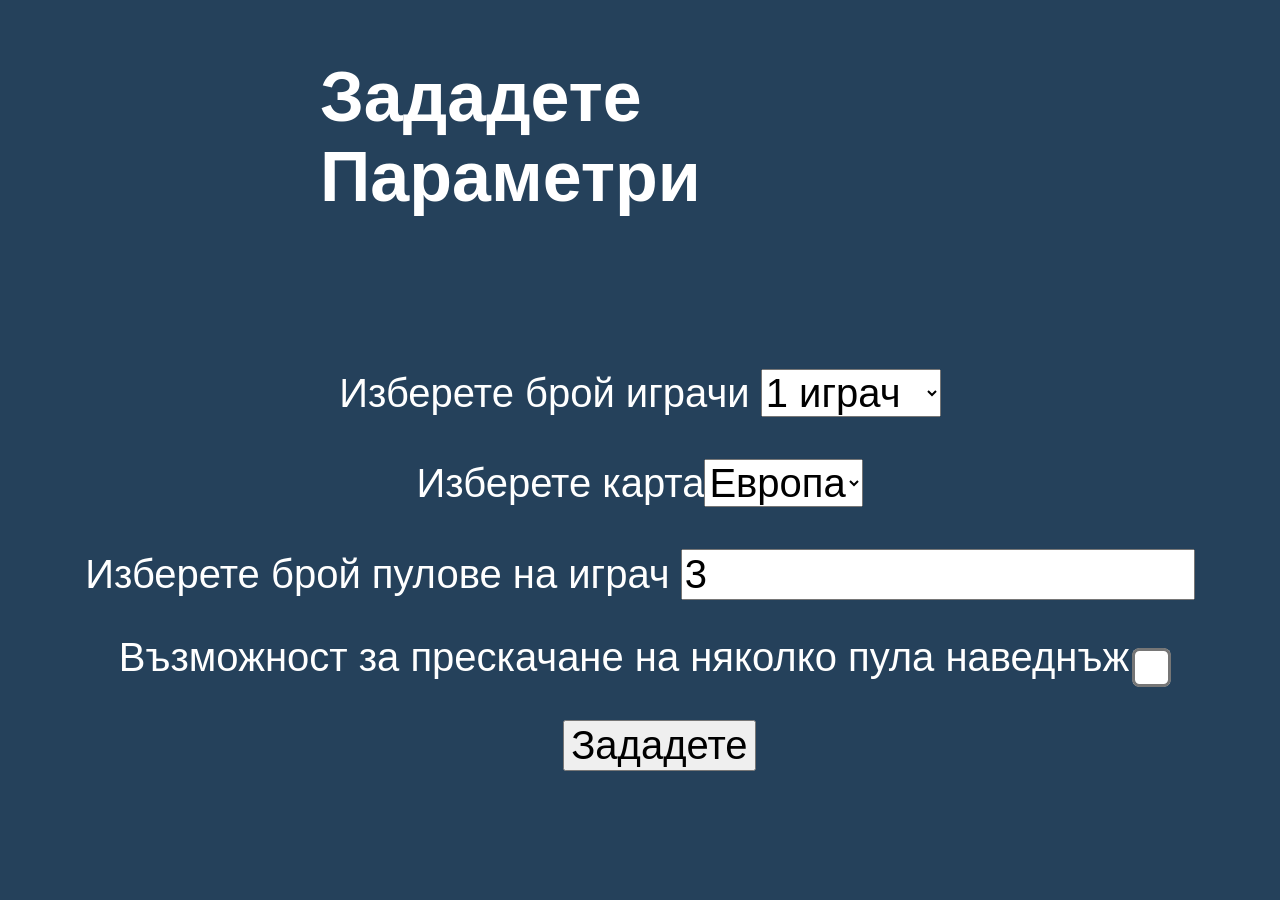
<file: SetParameters.html>
<!DOCTYPE html>
<html lang="bg">

<head>
    <meta charset="UTF-8">
    <meta name="viewport" content="width=device-width, initial-scale=1.0">
    <title>Зададете параметри</title>
    <link rel="stylesheet" href="styles.css">
</head>

<body>
    <h1 class="SetParameters">
        Зададете Параметри
    </h1>

    <label class="NumberOfPlayers" for="PlayersCnt">
        Изберете брой играчи 
        <select class="NumberOfPlayers" id="PlayersCnt">
            <option class="NumberOfPlayers" value="1">1 играч</option>
            <option class="NumberOfPlayers" value="2">2 играчи</option>
            <option class="NumberOfPlayers" value="3">3 играчи</option>
            <option class="NumberOfPlayers" value="4">4 играчи</option>
        </select>
    </label>

    <div id="player-names-container" style="display: none;">
        <!-- Тук ще се добавят секциите за имена на играчите -->
    </div>

    <label class="SelectMap" for="Map">Изберете карта<select class="SelectMap" id="Map">
            <option class="SelectMap" value="1">Европа</option>
            <option class="SelectMap" value="2">САЩ</option>
        </select>
    </label>

    <label for="pawns-count" class="SelectPawns">Изберете брой пулове на играч 
        <input class="SelectPawns" type="number" id="pawns-count" min="2" value="3">
    </label>

    <label class="SkipPawns" for="skip-pawns-checkbox">
        Възможност за прескачане на няколко пула наведнъж <input type="checkbox" id="skip-pawns-checkbox" class="SkipPawns">
        
    </label>
    
    <a id="dynamicLink">
        <button id="saveButton" class="Submit">Зададете</button>
    </a>
    <script src="script.js"></script>
</body>

</html>
</file>
<file: styles.css>
body {
    font-family: Arial, sans-serif;
    background-color: #25415b;
    color: #fff;
    display: flex;
    flex-direction: column;
    align-items: center;
    justify-content: center;
    height: 100vh;
    margin: 0;
    padding: 0;
    overflow: hidden;
    width: 100vw;
    height: 100vh;
}
.NameOfGame
{
    position: absolute;
    top: 10%;
    left: 50%;
    transform: 
        translate(-50%, -50%);
    font-size: 70px;
}
.StartGame
{
    position: absolute;
    top: 52%;
    left: 50%;
    transform: 
        translate(-50%, -50%);
    font-size: 60px;
    cursor: pointer;
    background-color: white;
    border-radius: 45px;
}
.SetParameters
{
    position: absolute;
    top: 10%;
    left: 50%;
    transform: 
        translate(-50%, -50%);
    font-size: 70px;
}
.NumberOfPlayers
{
    position: absolute;
    top: 41%;
    font-size: 40px;
}
.NumberOfPlayers select
{
    position: relative;
}
.SelectMap
{
    position: absolute;
    font-size: 40px;
    top: 51%;
}
.SelectMap select
{
    position: relative;
}
.SelectPawns
{
    position: absolute;
    font-size: 40px;
    top: 61%;
}
.SelectPawns input
{
    position: relative;
    size: 10%;
}
.SkipPawns {
    position: relative;
    font-size: 40px;
    top: 23%;
    display: flex;
    align-items: center;
}

.SkipPawns input {
    position: relative;
    margin-left: 16px;
    transform: scale(3);
}
.Submit
{
    position: absolute;
    font-size: 40px;
    margin: auto;
    top: 80%;
    left: 44%;
}
#map-container {
    position: relative;
    width: 1200px;  /* Fixed width */
    height: 800px;  /* Fixed height */
    margin: 20px auto;
    border: 1px solid #ddd;
    overflow: hidden;
}

/* Background map image */
#map-image {
    width: 100%; /* Matches the container’s width */
    height: auto; /* Ensures aspect ratio consistency */
    display: block;
}

/* SVG overlay on top of the map image */
#map-overlay {
    position: absolute;
    top: 0;
    left: 0;
    width: 100%;
    height: 100%;
    pointer-events: none; /* Allows clicks only on visible elements */
}
#map-container {
    width: 100vw;
    height: 100vh;
}

svg {
    width: 100%;
    height: 100%;
    display: block;
    width: 100vw;
    height: 100vh;
}
.side-image {
    position: absolute;
    top: 50%;
    transform: translateY(-50%);
    width: 160px;
    height: 600px;
}

#left-side-image {
    left: 0;
}

#right-side-image {
    right: 0;
}
.countries-grid {
    display: flex;
    flex-wrap: wrap;
    gap: 5px;
    margin: 20px 3px;
    padding: 3px;
    justify-content: flex-start;
    flex-direction: column;
}

.country-btn {
    font-size: 34px;
    width: auto;
    padding: 8px 12px;
    white-space: nowrap;
    overflow: hidden;
    text-overflow: ellipsis;
    margin: 2px;
    border-radius: 4px;
    font-weight: bold;
    flex: 0 0 auto;
    font-size: 24px;
    cursor: pointer;
}

.country-btn:disabled {
    background-color: #ddd;
    cursor: not-allowed;
}

.country-btn.selected {
    background-color: #e0e0e0;
    border-color: #999;
}
.textFont30
{
    font-size: 30px;
    text-align: center;
}

.textFont30 h2 {
    margin: 10px 0;
    font-size: 50px;
}

#current-player {
    font-size: 30px;
    margin-bottom: 27px;
}

.pawns-count, .capitals-count {
    position: relative;
    font-size: 10px;
    background: linear-gradient(to bottom, #00FF40, #05718c);
    border: 2px solid #ccc; /* Лека рамка за акцент */
    border-radius: 10px; /* Овални ъгли за модерен вид */
    padding: 10px 20px; /* Вътрешни отстояния за простор */
    box-shadow: 0 4px 8px rgba(0, 0, 0, 0.1); /* Мек сянка за дълбочина */
    color: #333; /* Тъмен текст за четимост */
    margin-top: 20px;
}

.pawns-count p, .capitals-count p {
    margin: 10px 0; /* Пространство между параграфите */
    font-weight: bold; /* Изтънен текст */
    font-size: 21.5px; /* По-голям шрифт за по-ясен изглед */
}

.player1-pawns
{
    color: #3457D5;
    text-shadow:
        0.05em 0 black,
        0 0.05em black,
        -0.05em 0 black,
        0 -0.05em black,
        -0.05em -0.05em black,
        -0.05em 0.05em black,
        0.05em -0.05em black,
        0.05em 0.05em black;
}
.player2-pawns
{
    color: #0e7545;
    text-shadow:
        0.05em 0 black,
        0 0.05em black,
        -0.05em 0 black,
        0 -0.05em black,
        -0.05em -0.05em black,
        -0.05em 0.05em black,
        0.05em -0.05em black,
        0.05em 0.05em black;
}
.location
{
    position: absolute;
    top: 10%;
    left: 2%;
}
#player-names-container {
    position: absolute;
    top: 31%;
    right: 13%;
    width: 200px; /* Ширина на контейнера за имената */
    background-color: #f4f4f9;
    border: 2px solid #ccc;
    border-radius: 10px;
    padding: 10px 20px;
    box-shadow: 0 4px 8px rgba(0, 0, 0, 0.1);
}

#player-names-container label {
    color: black;
    display: block; /* Подреждане на елементите една под друга */
    margin-bottom: 10px; /* Пространство между елементите */
}

#player-names-container input {
    width: 100%; /* Прави инпутите да заемат цялата ширина на контейнера */
}
.player2-names
{
    color: #0e7545;
    text-shadow:
        0.05em 0 black,
        0 0.05em black,
        -0.05em 0 black,
        0 -0.05em black,
        -0.05em -0.05em black,
        -0.05em 0.05em black,
        0.05em -0.05em black,
        0.05em 0.05em black;
}
.player1-names
{
    color: #3457D5;
    text-shadow:
        0.05em 0 black,
        0 0.05em black,
        -0.05em 0 black,
        0 -0.05em black,
        -0.05em -0.05em black,
        -0.05em 0.05em black,
        0.05em -0.05em black,
        0.05em 0.05em black;
}

.player3-names {
    color: #cc0000;
    text-shadow:
        0.05em 0 black,
        0 0.05em black,
        -0.05em 0 black,
        0 -0.05em black,
        -0.05em -0.05em black,
        -0.05em 0.05em black,
        0.05em -0.05em black,
        0.05em 0.05em black;
}

.player4-names {
    color: #ff9800;  /* Orange color for player 4 */
    text-shadow:
        0.05em 0 black,
        0 0.05em black,
        -0.05em 0 black,
        0 -0.05em black,
        -0.05em -0.05em black,
        -0.05em 0.05em black,
        0.05em -0.05em black,
        0.05em 0.05em black;
}

.player4-pawns {
    color: #ff9800;
    text-shadow:
        0.05em 0 black,
        0 0.05em black,
        -0.05em 0 black,
        0 -0.05em black,
        -0.05em -0.05em black,
        -0.05em 0.05em black,
        0.05em -0.05em black,
        0.05em 0.05em black;
}

.countries-page-container {
    display: flex;
    width: 100vw;
    height: 100vh;
    overflow: hidden;
}

.left-panel {
    width: 100%;
    height: 100%;
    padding: 10px;
    box-sizing: border-box;
    overflow-y: auto;
    background-color: rgba(37, 65, 91, 0.9);
    left: 0px;
    position: absolute;
}

.right-panel {
    width: 80%;
    height: 100vh;
    position: relative;
}

.right-panel svg {
    width: 100%;
    height: 100%;
    object-fit: contain;
}

#left-svg {
    position: fixed;
    left: calc((100% - 470px - (100% - 470px)) / 2);  /* Centers the panel in the available space */
    top: 0;
    width: 470px;
    height: calc(100vh + 230px);
    background-color: rgba(37, 65, 91, 0.9);
    z-index: 1000;
}

#right-svg {
    position: fixed;
    right: 0;
    top: 0;
    width: calc(100% - 470px);
    height: 100vh;
}
</file>
